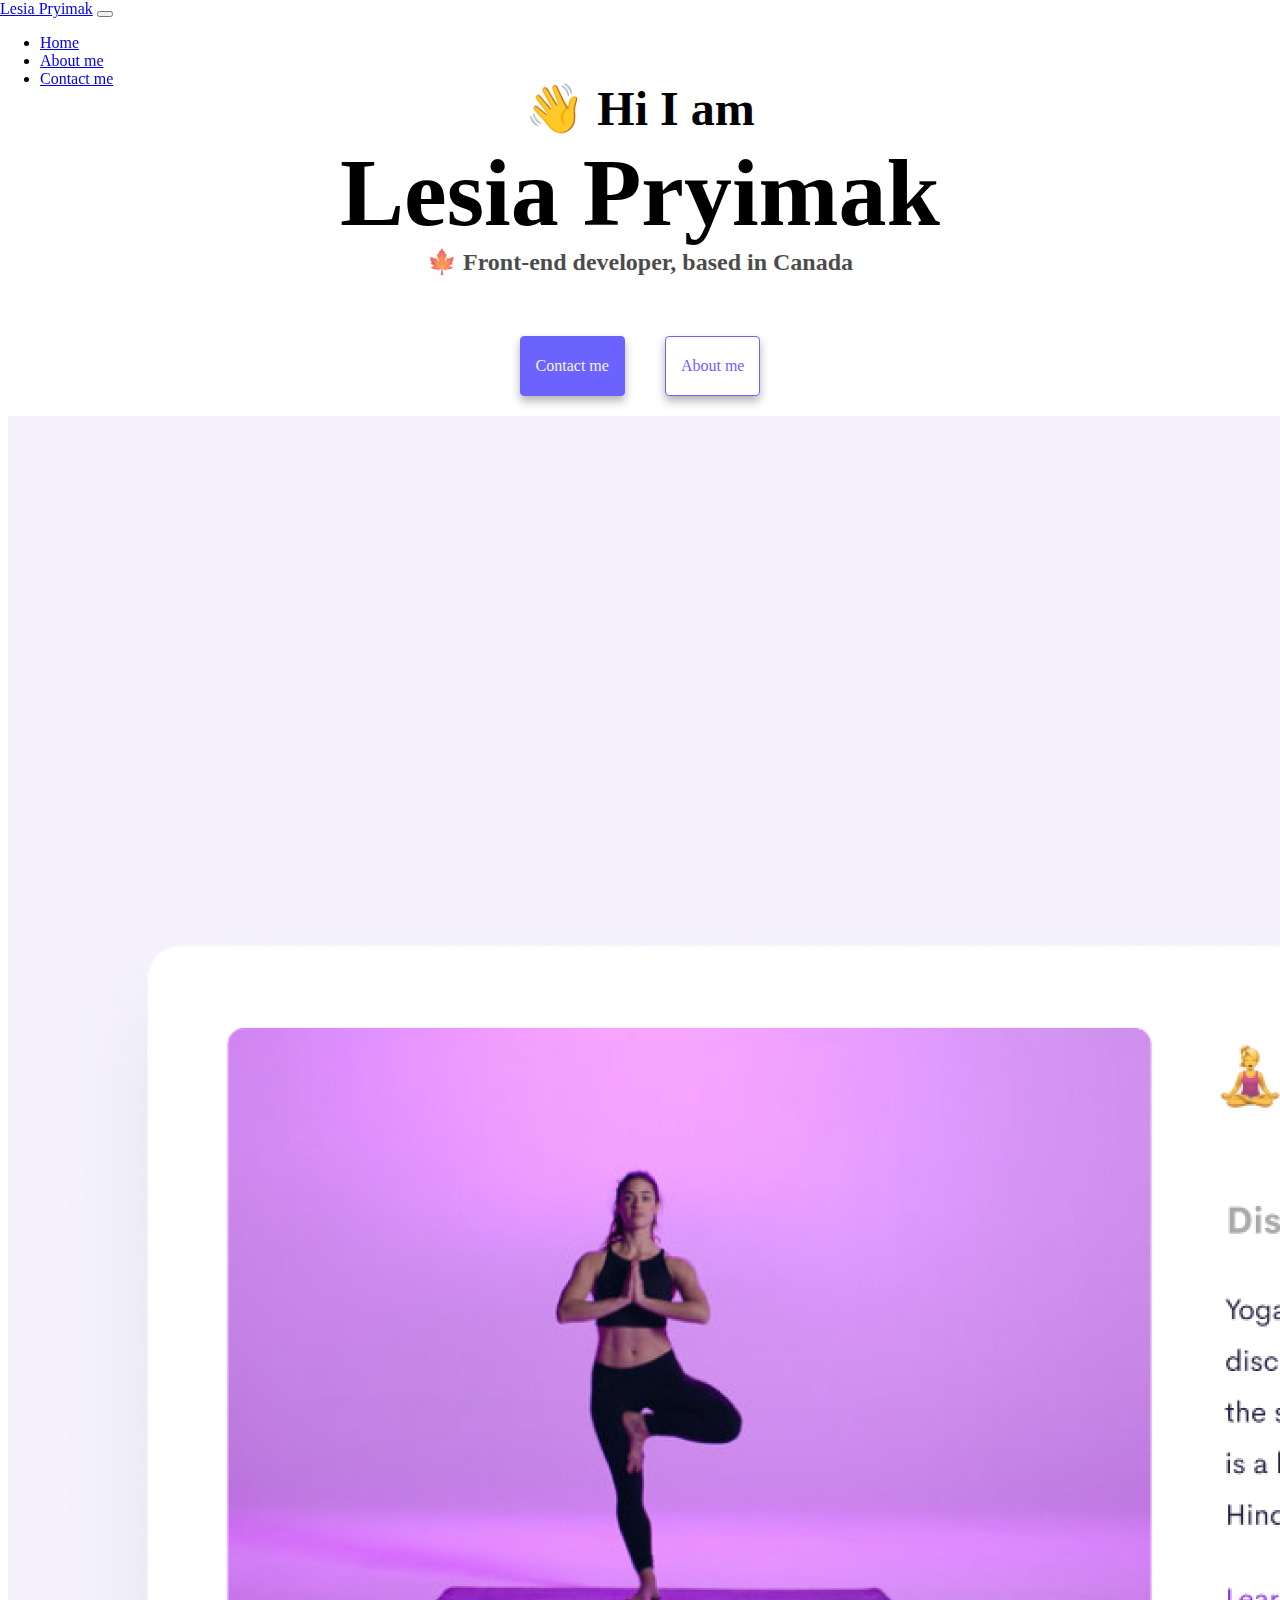
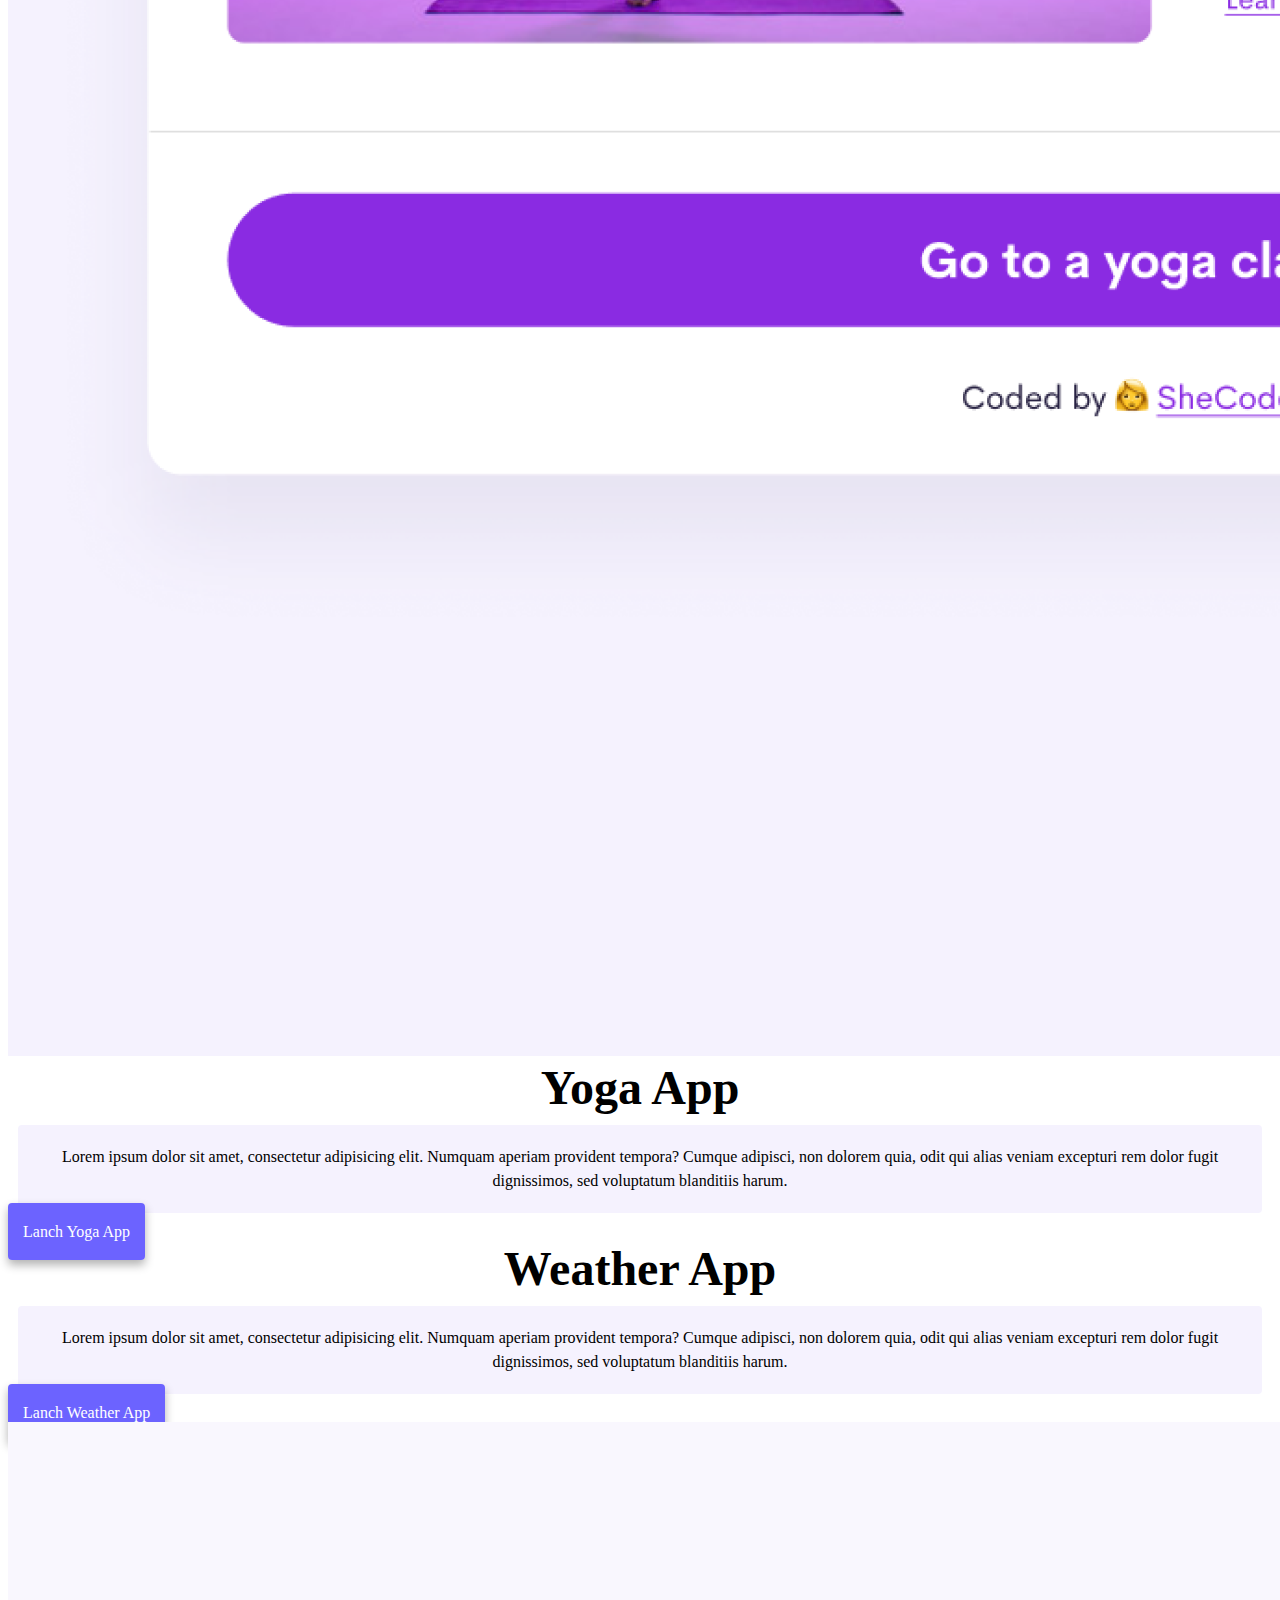
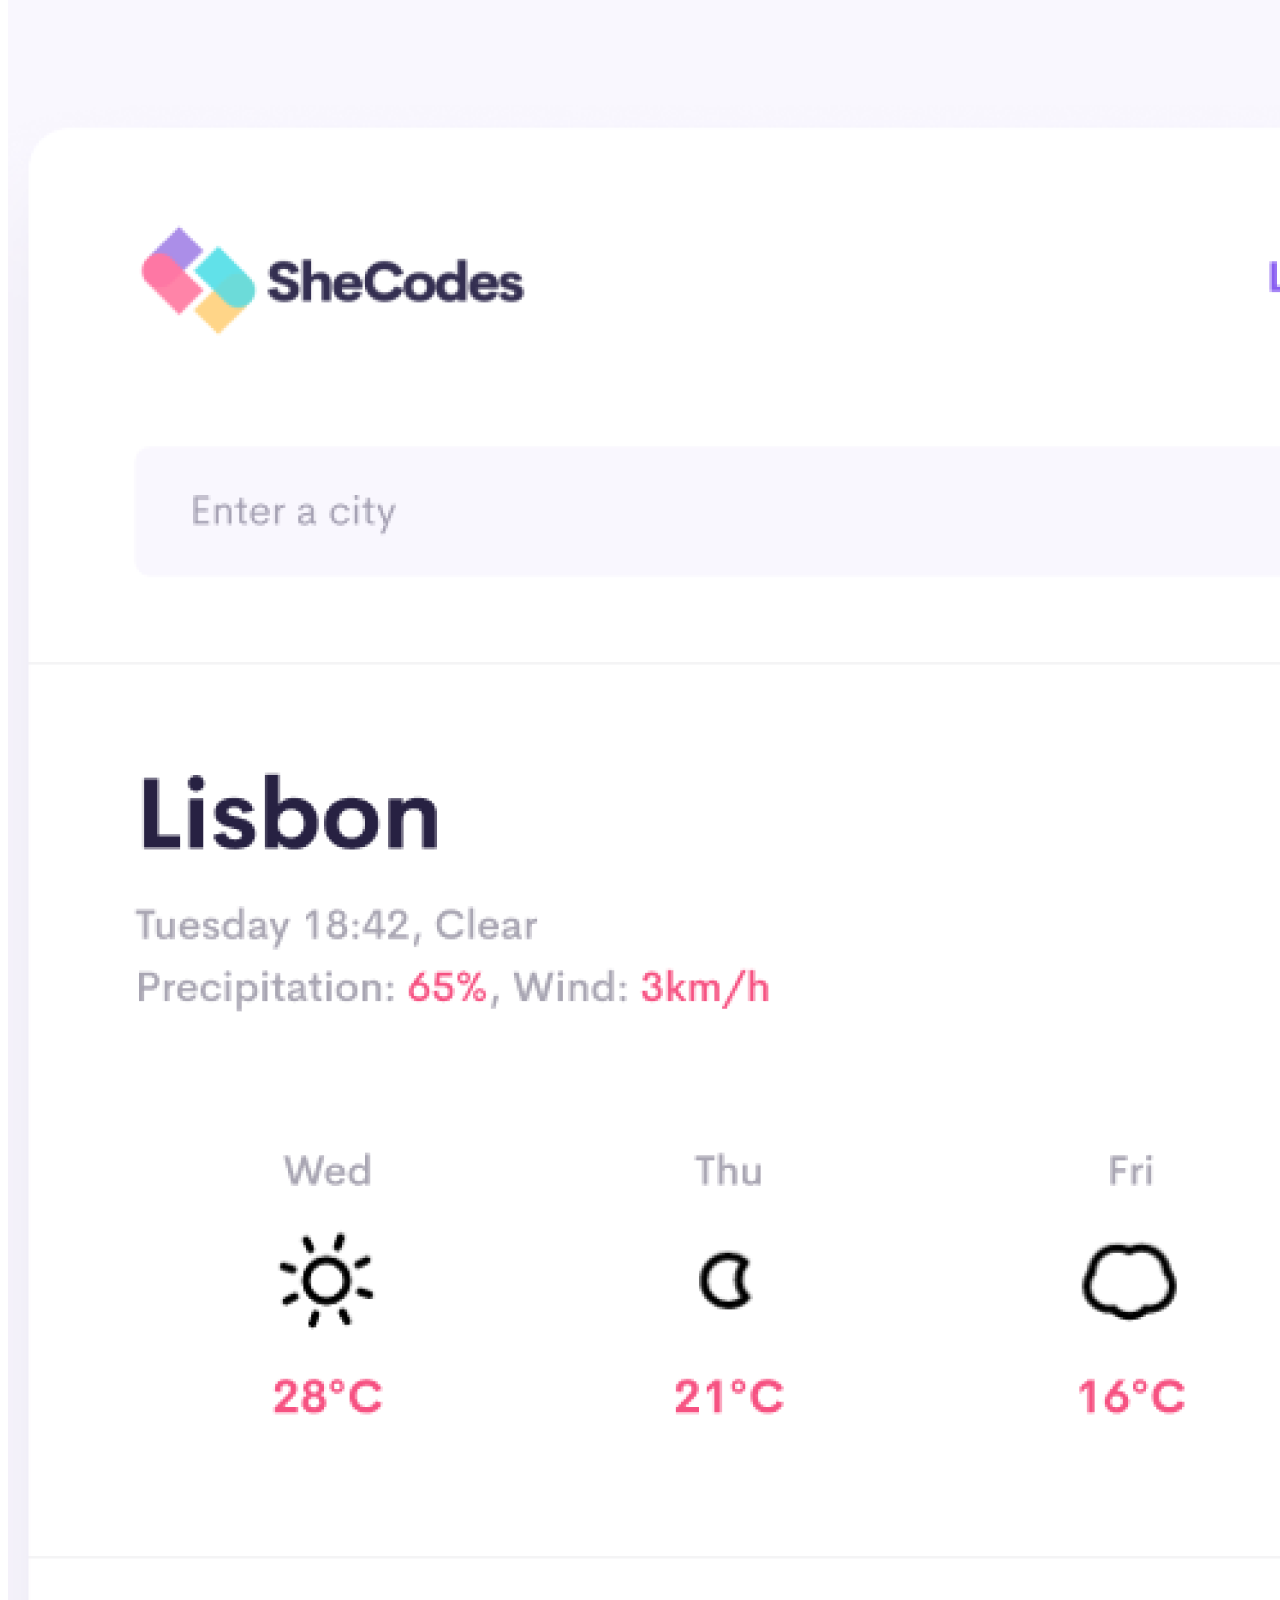
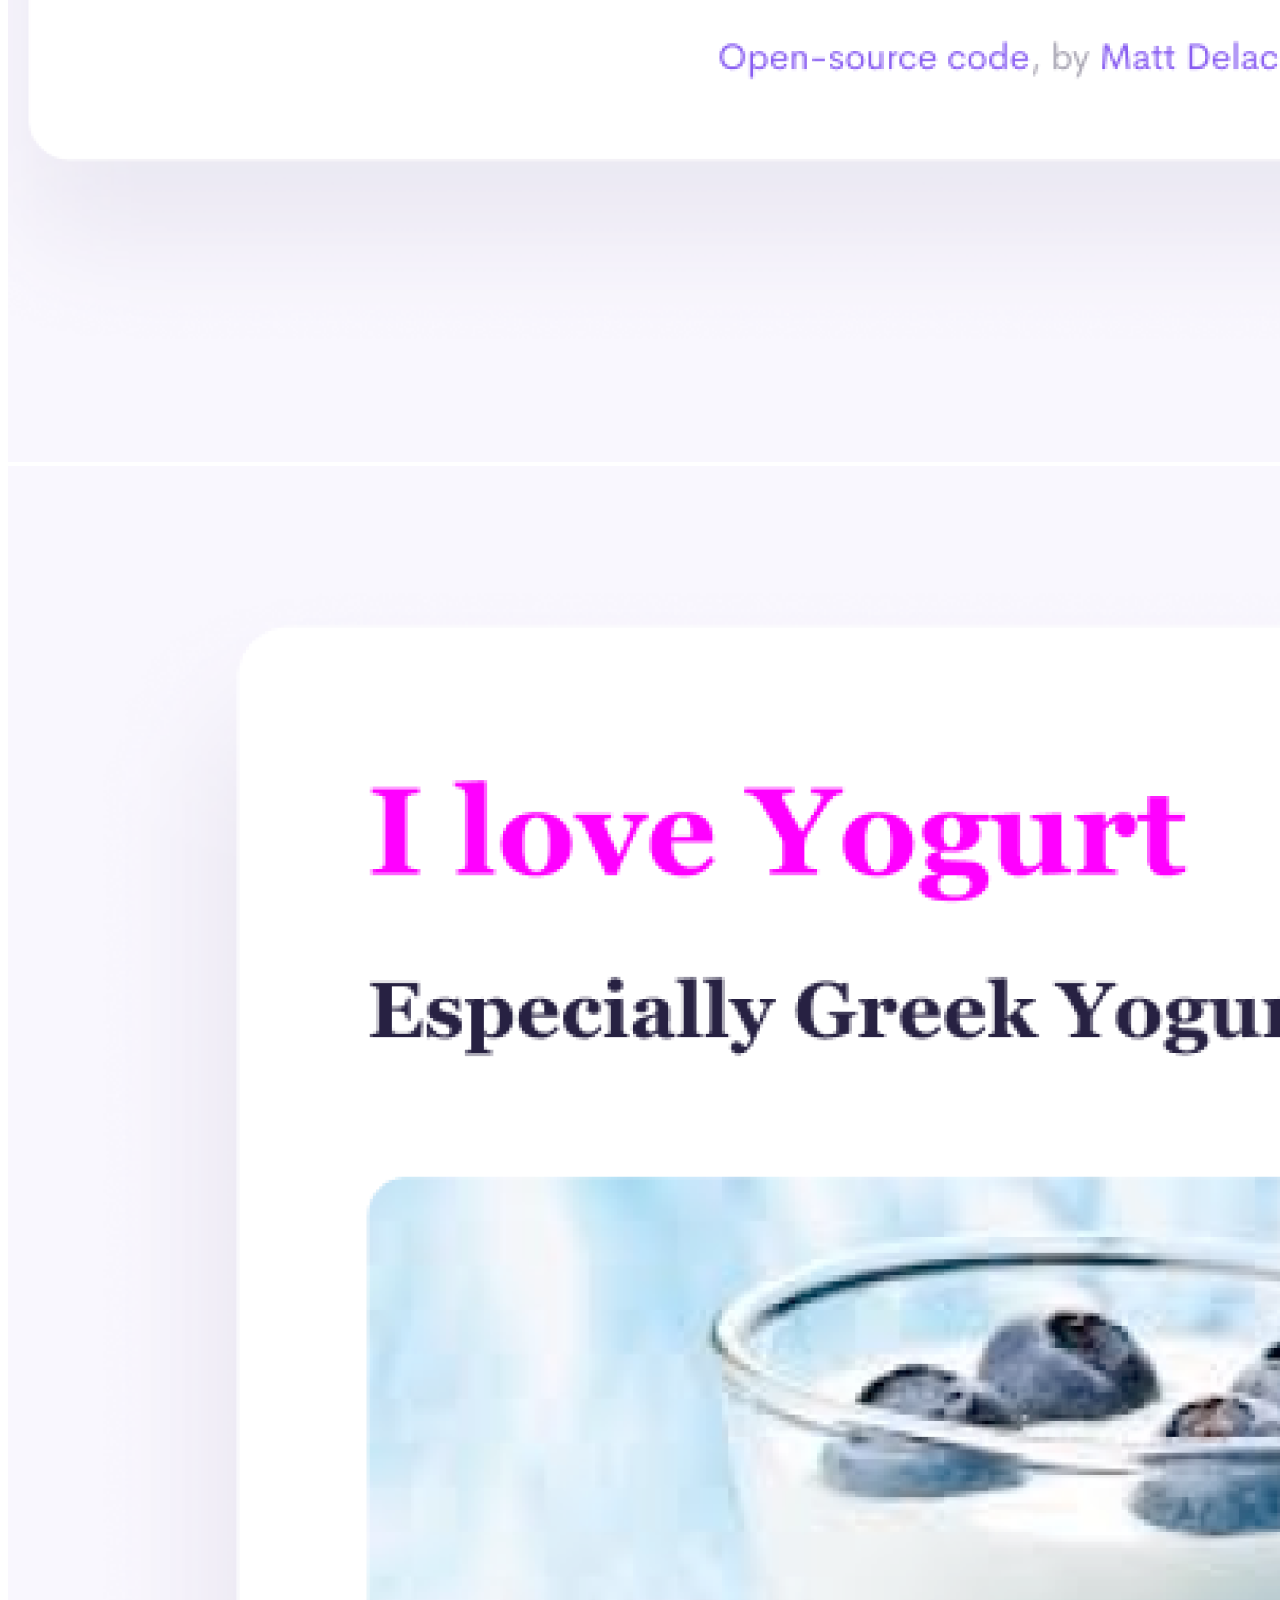
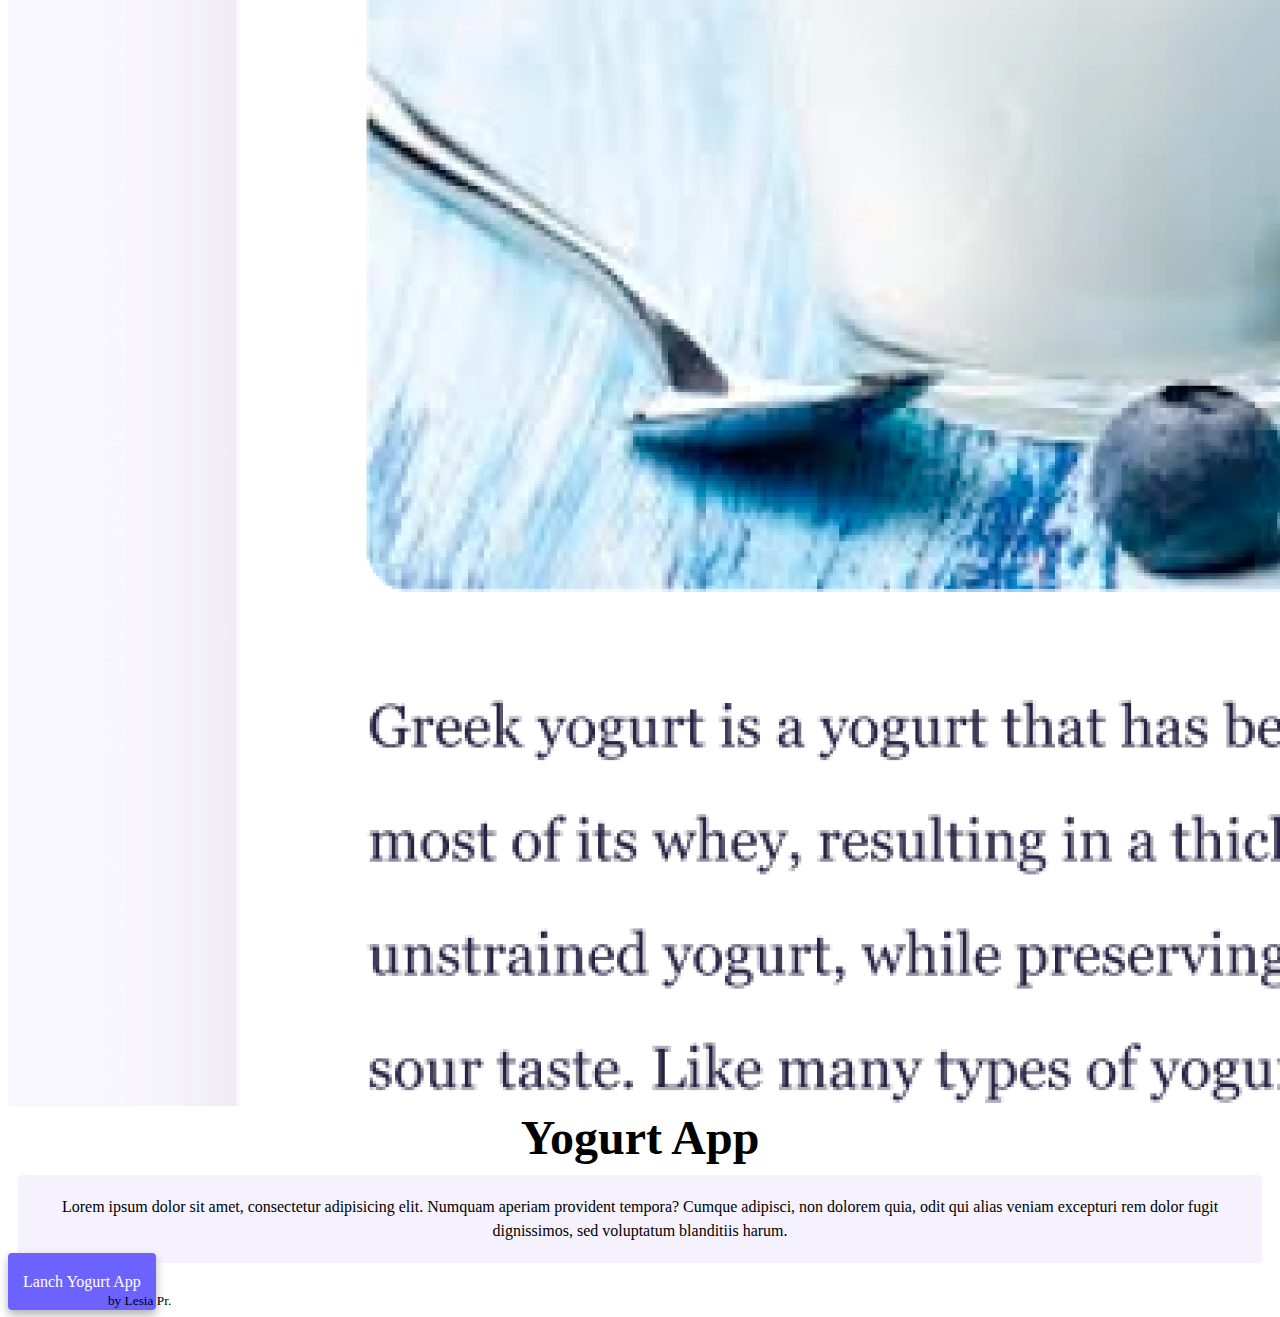
<file: index.html>
<!DOCTYPE html>
<html lang="en">
  <head>
    <meta charset="UTF-8" />
    <meta name="viewport" content="width=device-width, initial-scale=1.0" />
    <meta http-equiv="X-UA-Compatible" content="ie=edge" />
    <meta
      name="description"
      content="Front-end developer is Lesia, based in Canada, check out her project "
    />
    <title>Front-end developer - Lesia</title>
    <link
      href="https://cdn.jsdelivr.net/npm/bootstrap@5.3.0/dist/css/bootstrap.min.css"
      rel="stylesheet"
      integrity="sha384-9ndCyUaIbzAi2FUVXJi0CjmCapSmO7SnpJef0486qhLnuZ2cdeRhO02iuK6FUUVM"
      crossorigin="anonymous"
    />
    <script
      src="https://cdn.jsdelivr.net/npm/bootstrap@5.3.0/dist/js/bootstrap.bundle.min.js"
      integrity="sha384-geWF76RCwLtnZ8qwWowPQNguL3RmwHVBC9FhGdlKrxdiJJigb/j/68SIy3Te4Bkz"
      crossorigin="anonymous"
    ></script>

    <link rel="stylesheet" href="/style.css" />
  </head>
  <body>
    <nav class="navbar navbar-expand-lg bg-body-tertiary fixed">
      <div class="container">
        <a class="navbar-brand" href="/" title="Homepage">Lesia Pryimak</a>
        <button
          class="navbar-toggler"
          type="button"
          data-bs-toggle="collapse"
          data-bs-target="#navbarNav"
          aria-controls="navbarNav"
          aria-expanded="false"
          aria-label="Toggle navigation"
        >
          <span class="navbar-toggler-icon"></span>
        </button>
        <div class="collapse navbar-collapse" id="navbarNav">
          <ul class="navbar-nav">
            <li class="nav-item">
              <a
                class="nav-link active"
                aria-current="page"
                href="/"
                title="Homepage"
                >Home</a
              >
            </li>
            <li class="nav-item">
              <a class="nav-link" href="/about.html" title="About Lesia"
                >About me</a
              >
            </li>
            <li class="nav-item">
              <a
                class="nav-link"
                href="/about.html#contact"
                title="Contact Lesia"
                >Contact me</a
              >
            </li>
          </ul>
        </div>
      </div>
    </nav>
    <h2>👋 Hi I am</h2>
    <h1>Lesia Pryimak</h1>
    <h3>🍁 Front-end developer, based in Canada</h3>
    <div class="links mb-5">
      <a href="/about.html#contact" class="contact_link" title="Contact Lesia"
        >Contact me</a
      >
      <a href="/about.html" class="about_link" title="About Lesia">About me</a>
    </div>
    <div class="container">
      <div class="row">
        <div class="col-md-6">
          <img
            src="/image/l3jP-yoga.png"
            alt="yoga_project"
            class="img-fluid rounded d-none d-sm-block"
          />
        </div>
        <div class="col-md-6">
          <h2 class="mb-3">Yoga App</h2>
          <p>
            Lorem ipsum dolor sit amet, consectetur adipisicing elit. Numquam
            aperiam provident tempora? Cumque adipisci, non dolorem quia, odit
            qui alias veniam excepturi rem dolor fugit dignissimos, sed
            voluptatum blanditiis harum.
          </p>
          <div class="mt-5">
            <a href="#" class="link-primary link" title="yoga_project"
              >Lanch Yoga App</a
            >
          </div>
        </div>
      </div>

      <div class="row mt-5">
        <div class="col-md-6">
          <h2 class="mb-3">Weather App</h2>
          <p>
            Lorem ipsum dolor sit amet, consectetur adipisicing elit. Numquam
            aperiam provident tempora? Cumque adipisci, non dolorem quia, odit
            qui alias veniam excepturi rem dolor fugit dignissimos, sed
            voluptatum blanditiis harum.
          </p>
          <div class="mt-5">
            <a href="#" class="link-primary link" title="weather_project"
              >Lanch Weather App</a
            >
          </div>
        </div>
        <div class="col-md-6">
          <img
            src="/image/jxM9-weather.png"
            alt="weather_project"
            class="img-fluid rounded d-none d-sm-block"
          />
        </div>
      </div>
      <div class="row mt-5">
        <div class="col-md-6">
          <img
            src="/image/WgM8-yogurt.png"
            alt="yorurt"
            class="img-fluid rounded d-none d-sm-block"
          />
        </div>
        <div class="col-md-6">
          <h2 class="mb-3 mt-3">Yogurt App</h2>
          <p>
            Lorem ipsum dolor sit amet, consectetur adipisicing elit. Numquam
            aperiam provident tempora? Cumque adipisci, non dolorem quia, odit
            qui alias veniam excepturi rem dolor fugit dignissimos, sed
            voluptatum blanditiis harum.
          </p>
          <div class="mt-5 mb-5">
            <a href="#" class="link-primary link" title="yoga_project"
              >Lanch Yogurt App</a
            >
          </div>
        </div>
        <div class="mb-3 mt-5 text-muted">
          <small
            ><a
              href="https://github.com/LesiaPr/My_project_site"
              target="_blank"
              >Open-source code</a
            >
            by Lesia Pr.</small
          >
        </div>
      </div>
    </div>
  </body>
</html>
</file>
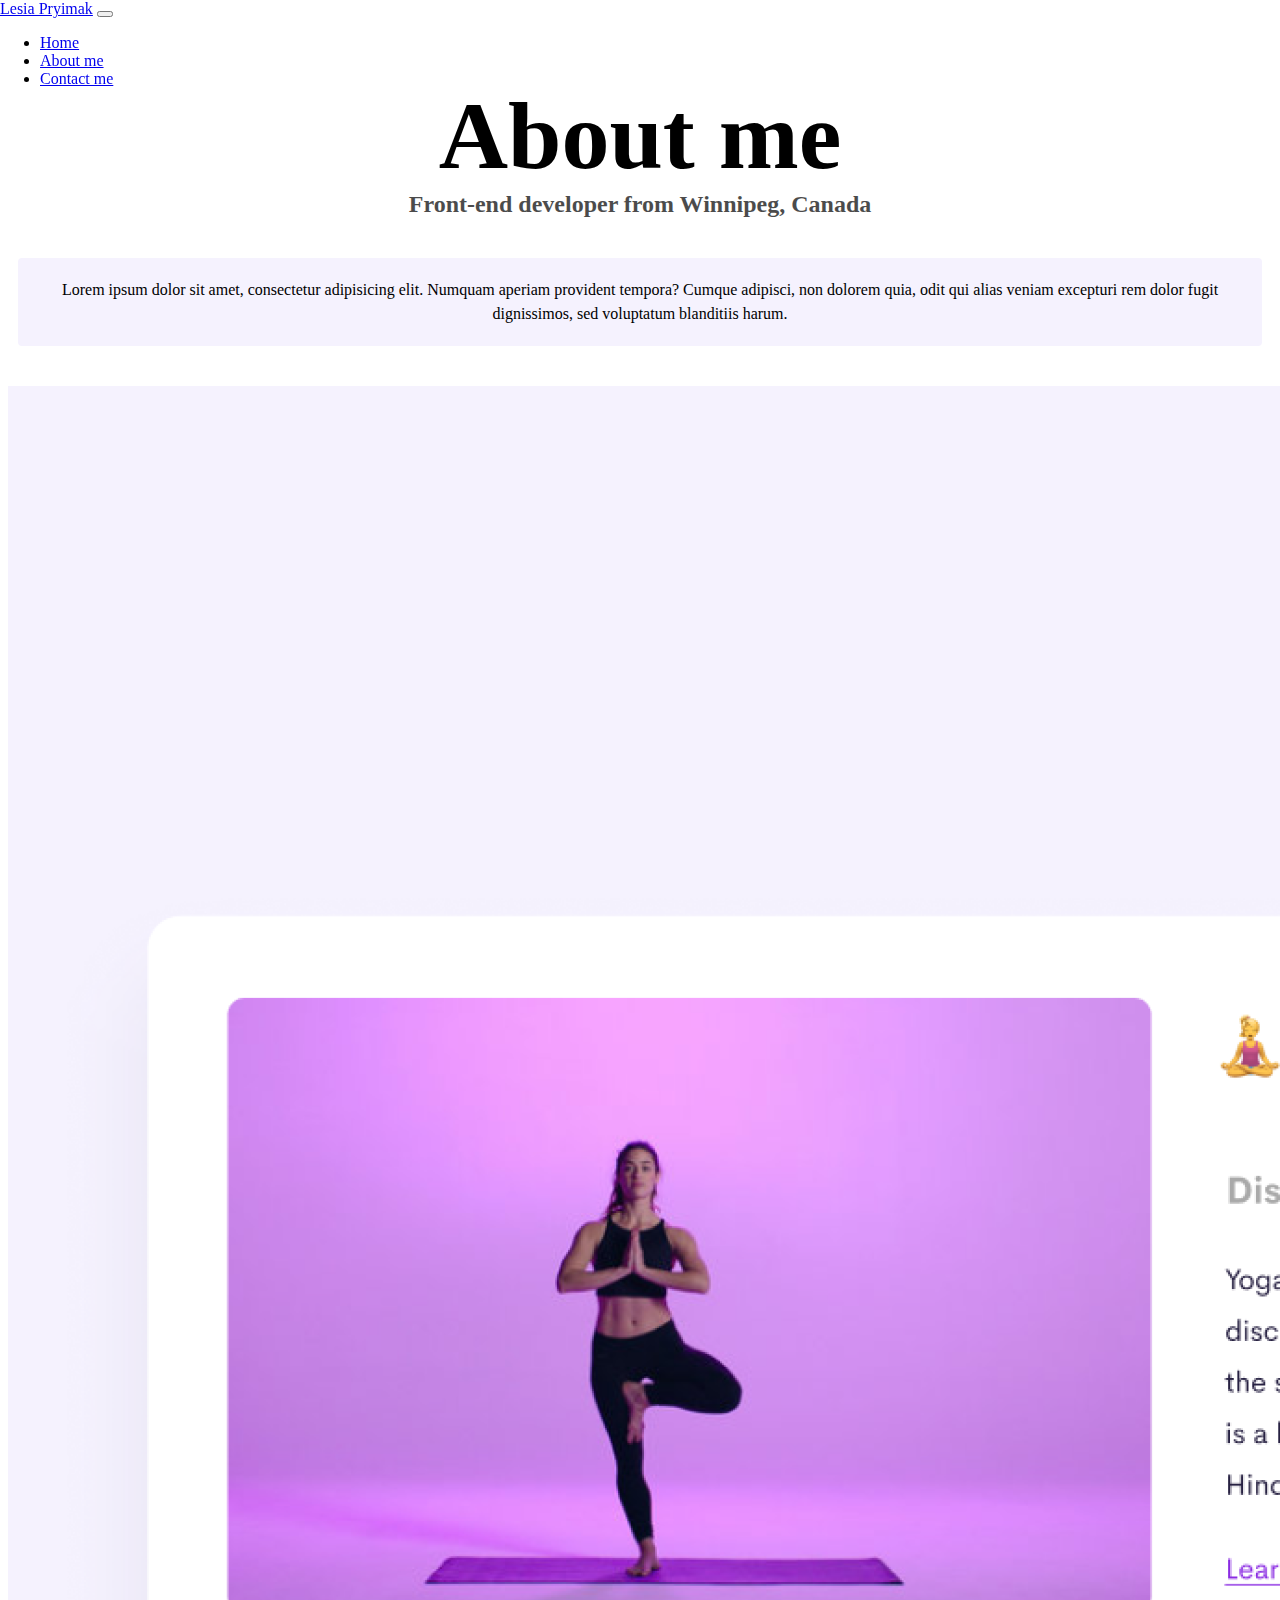
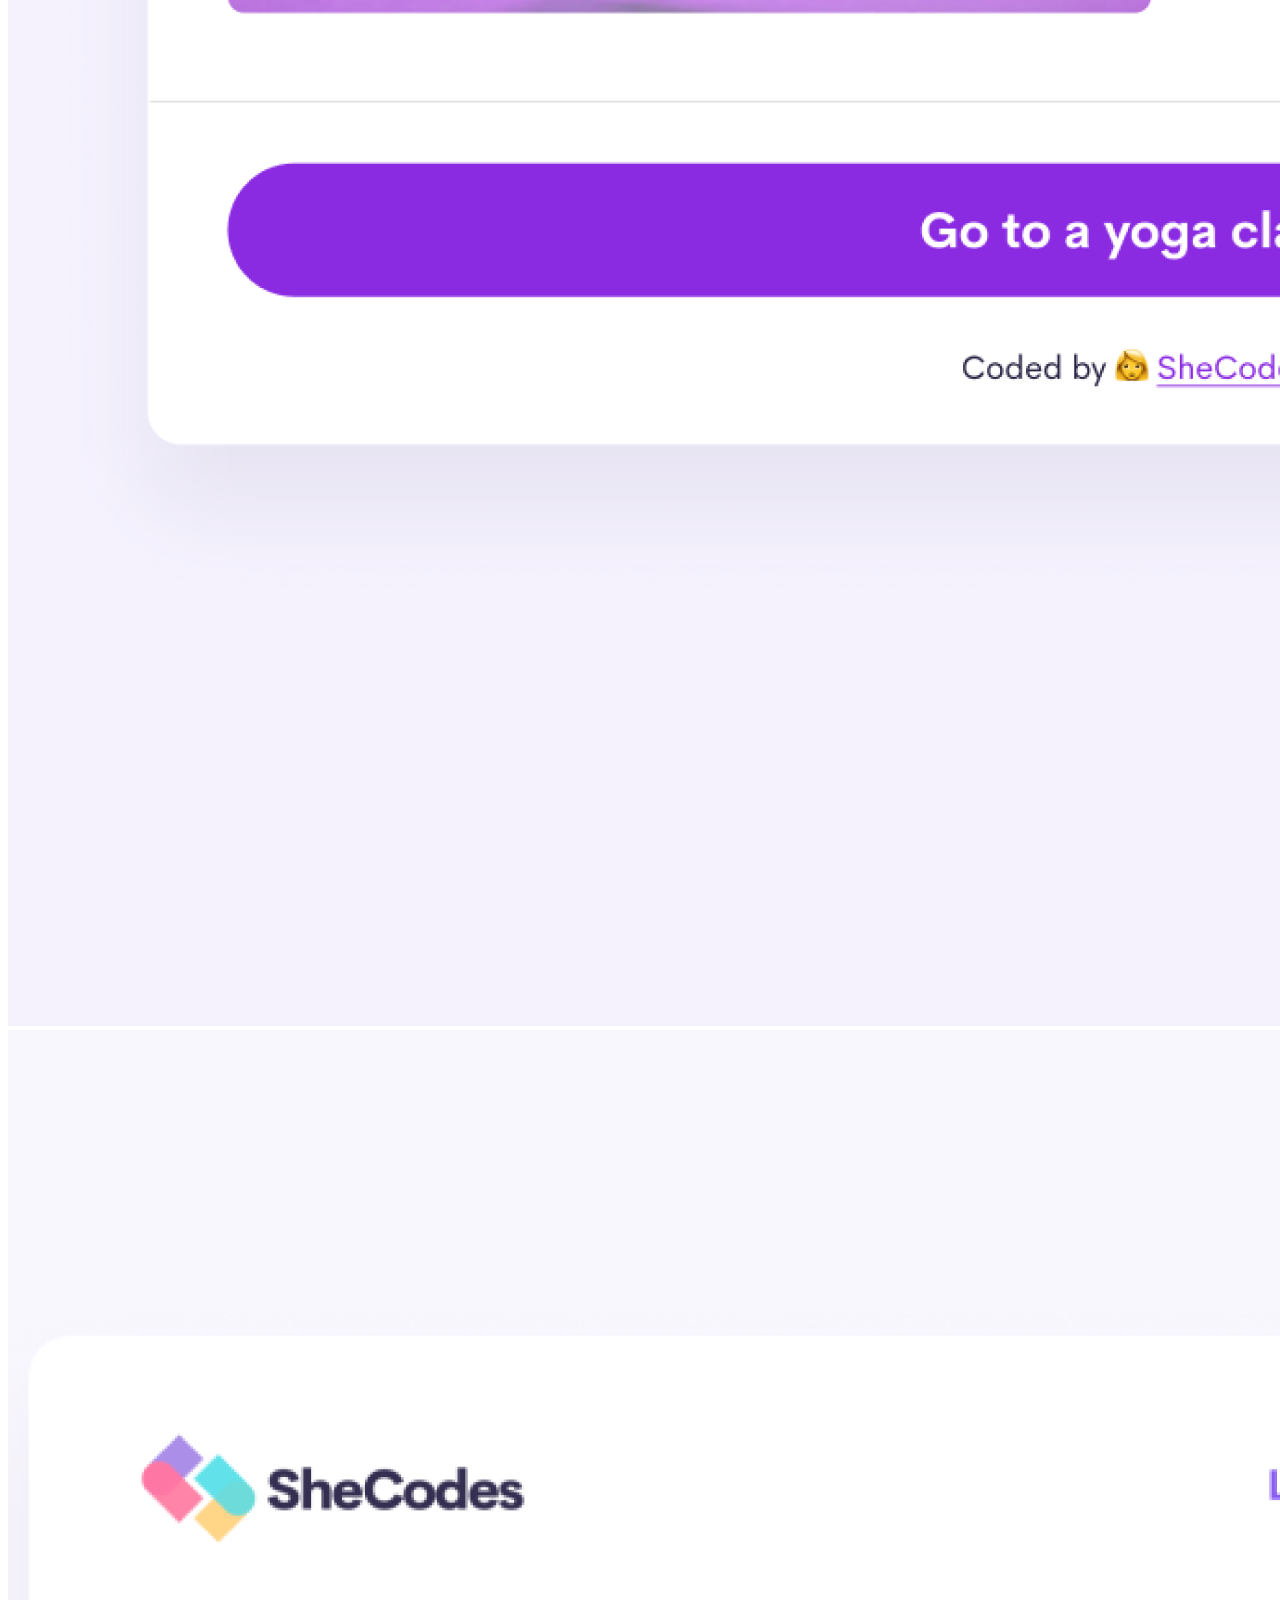
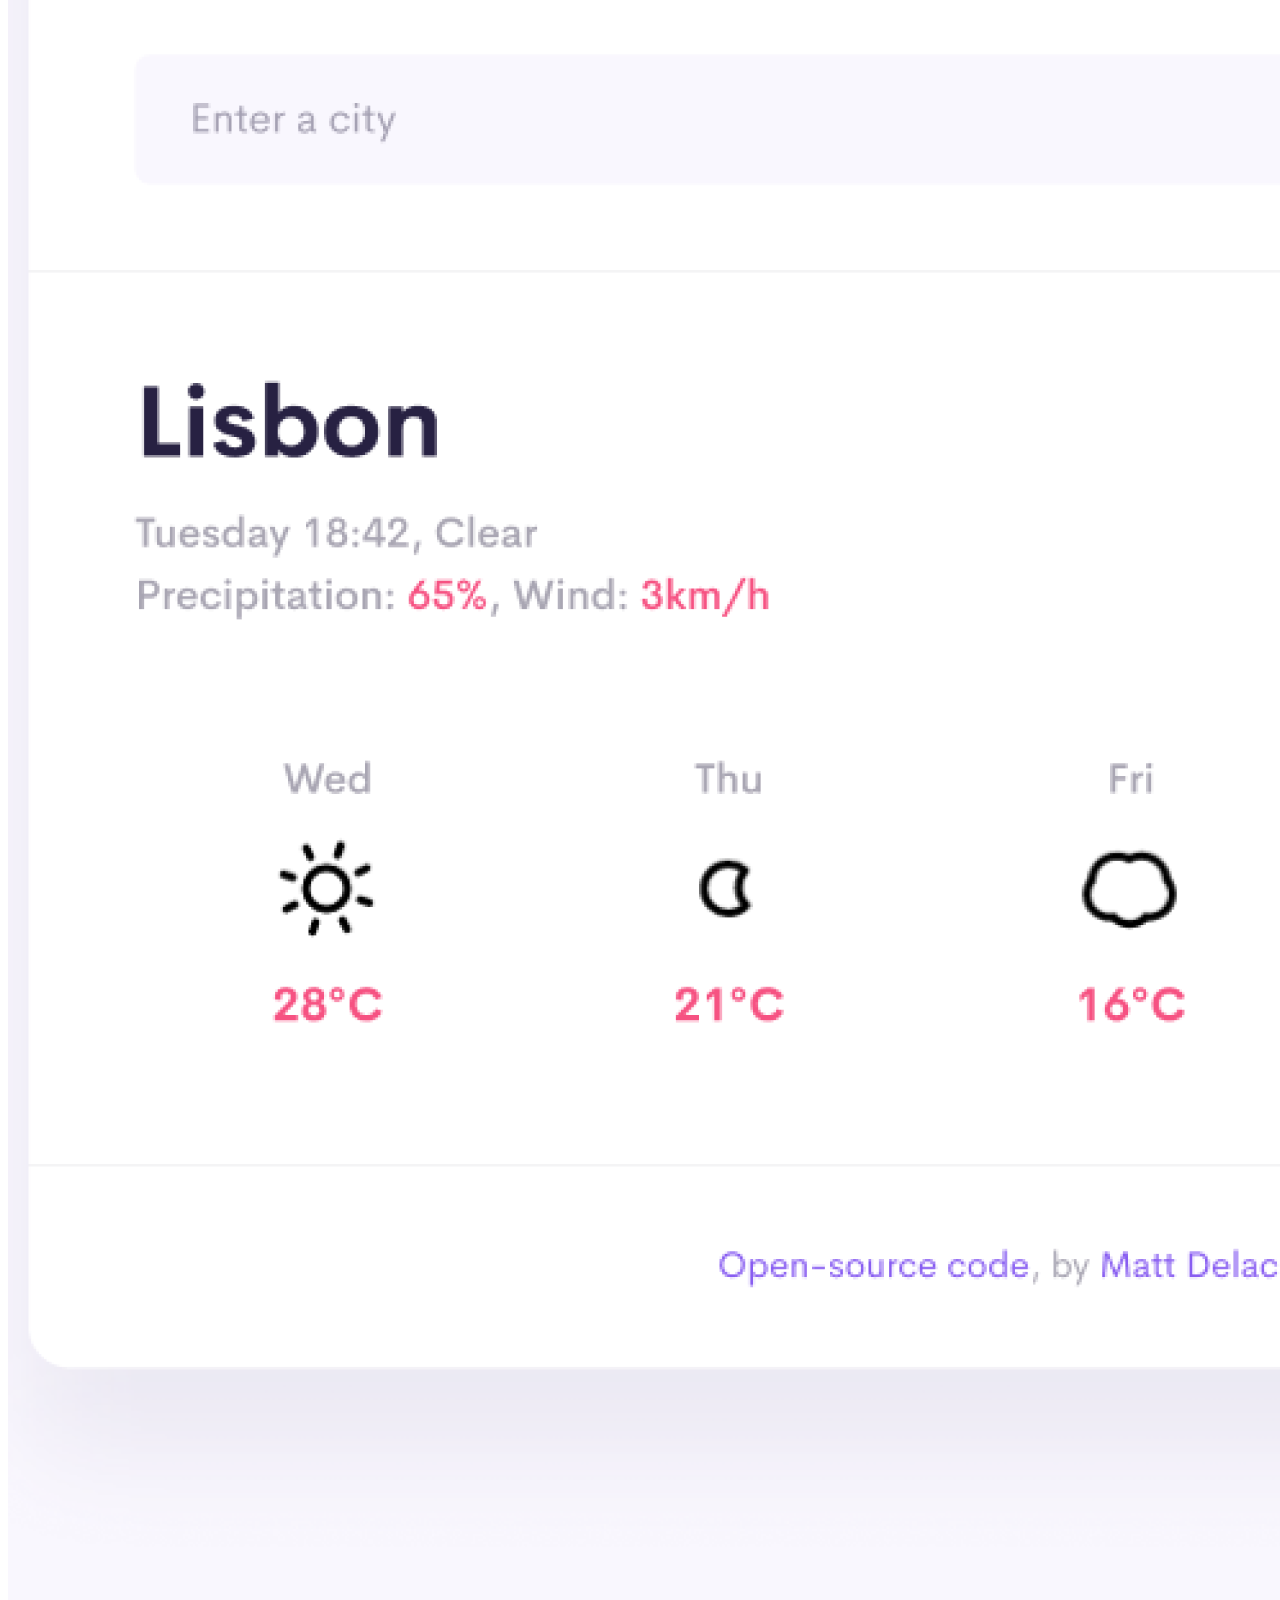
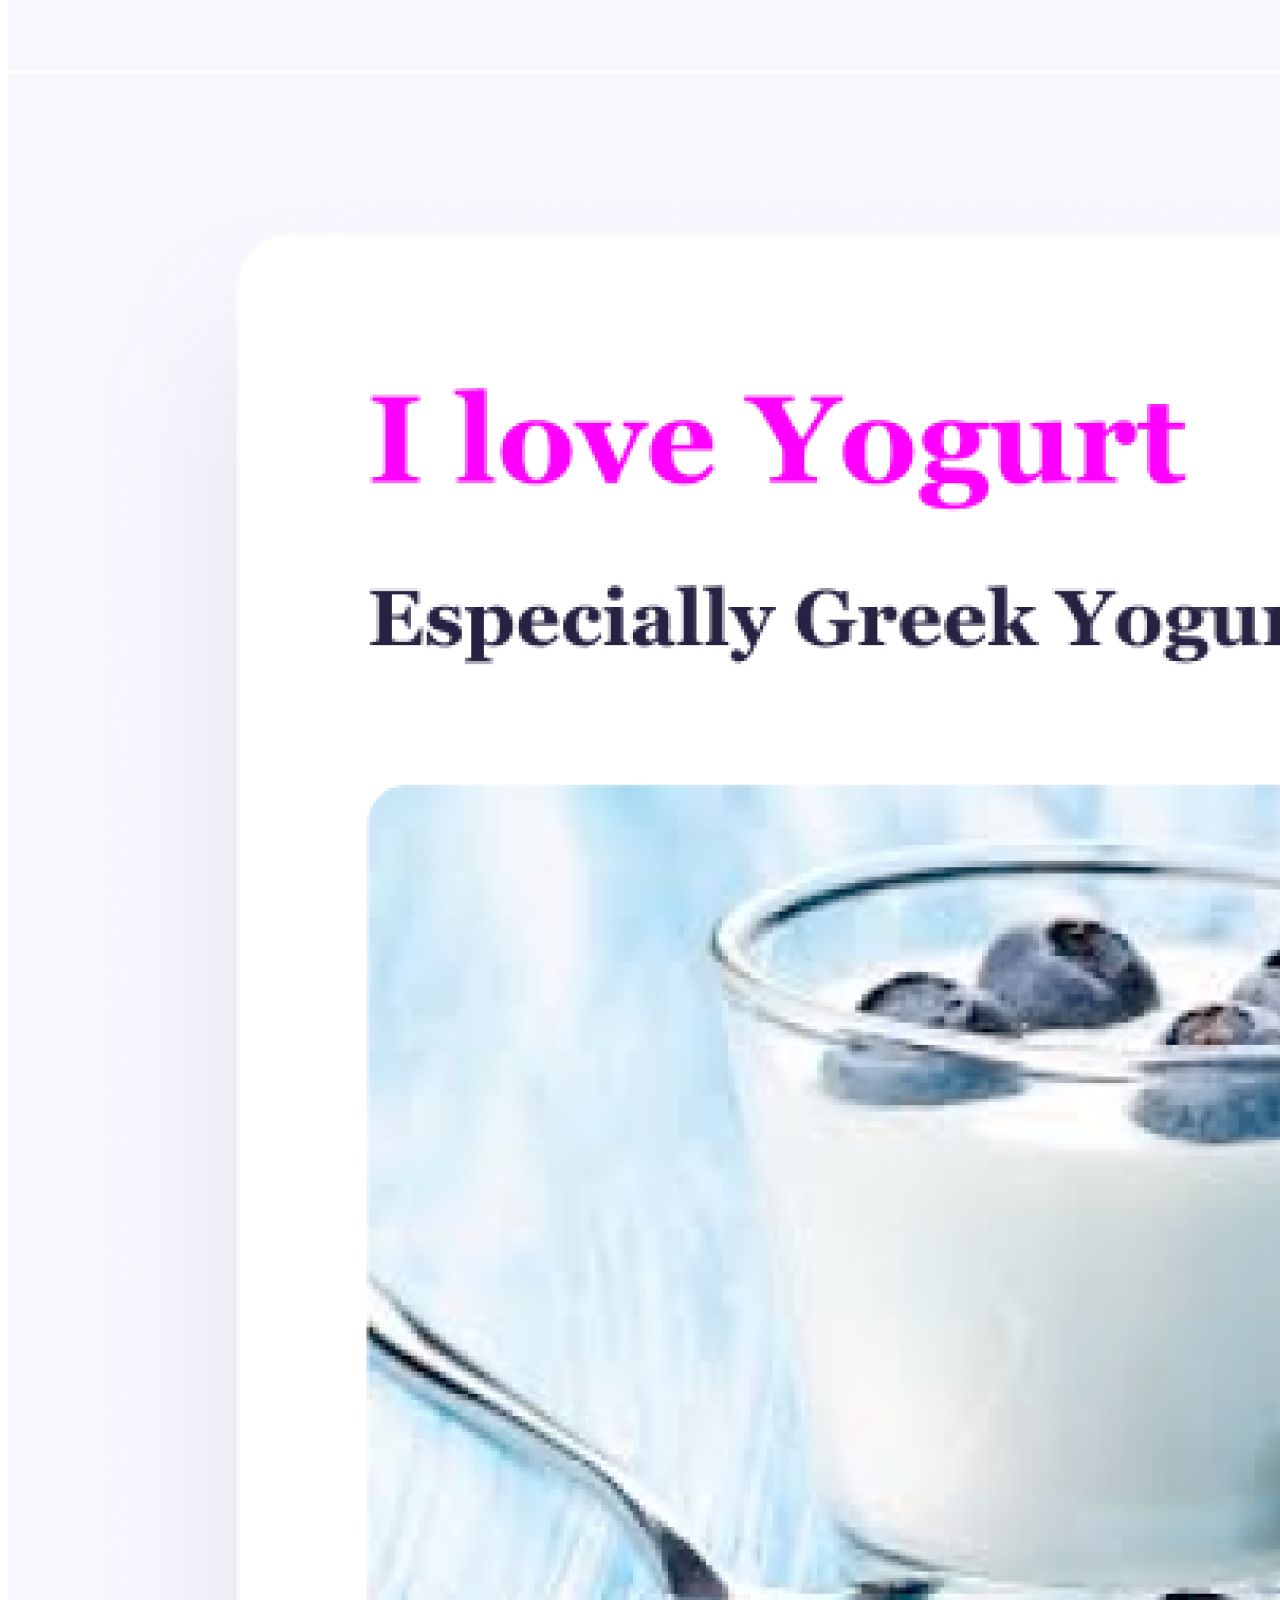
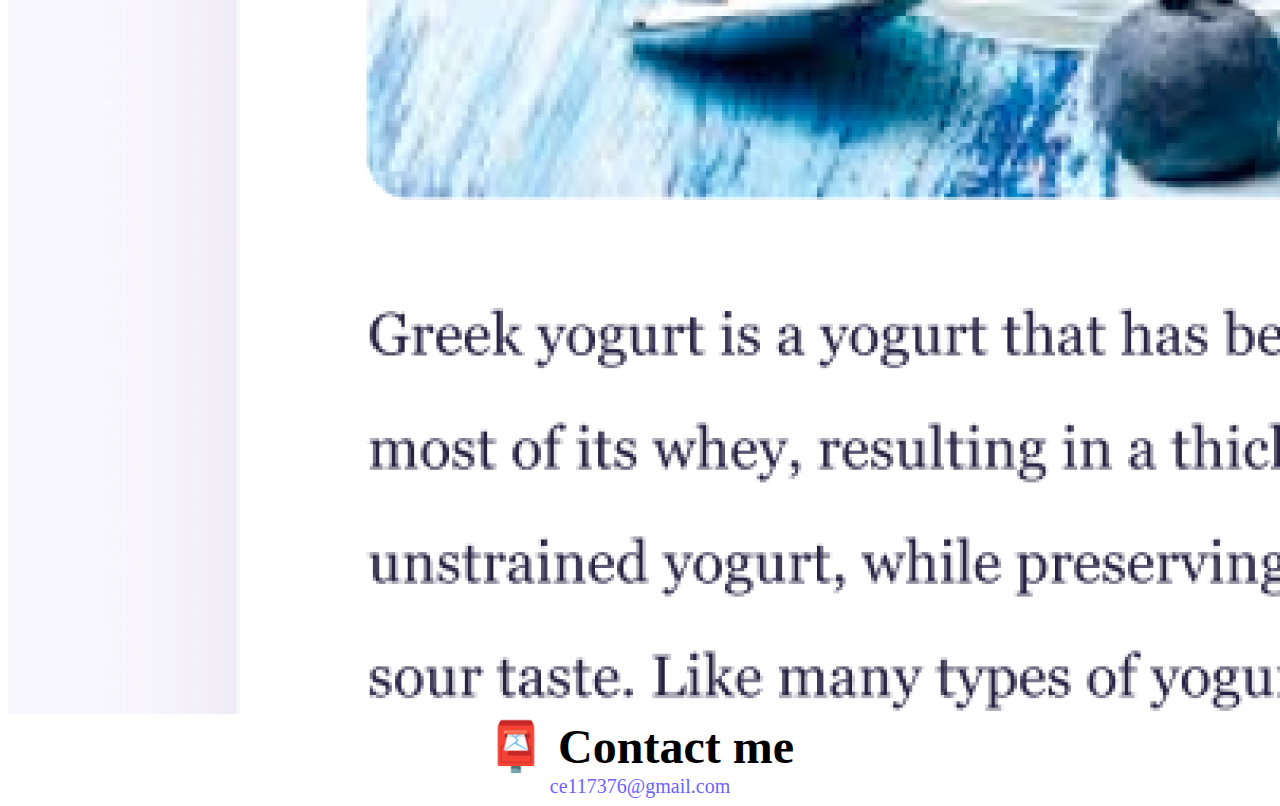
<file: about.html>
<!DOCTYPE html>
<html lang="en">
  <head>
    <meta charset="UTF-8" />
    <meta name="viewport" content="width=device-width, initial-scale=1.0" />
    <meta http-equiv="X-UA-Compatible" content="ie=edge" />
    <title>Document</title>
    <link
      href="https://cdn.jsdelivr.net/npm/bootstrap@5.3.0/dist/css/bootstrap.min.css"
      rel="stylesheet"
      integrity="sha384-9ndCyUaIbzAi2FUVXJi0CjmCapSmO7SnpJef0486qhLnuZ2cdeRhO02iuK6FUUVM"
      crossorigin="anonymous"
    />
    <script
      src="https://cdn.jsdelivr.net/npm/bootstrap@5.3.0/dist/js/bootstrap.bundle.min.js"
      integrity="sha384-geWF76RCwLtnZ8qwWowPQNguL3RmwHVBC9FhGdlKrxdiJJigb/j/68SIy3Te4Bkz"
      crossorigin="anonymous"
    ></script>
    <link rel="stylesheet" href="/style.css" />
  </head>
  <body>
    <nav class="navbar navbar-expand-lg bg-body-tertiary fixed">
      <div class="container">
        <a class="navbar-brand" href="/" title="Homepage">Lesia Pryimak</a>
        <button
          class="navbar-toggler"
          type="button"
          data-bs-toggle="collapse"
          data-bs-target="#navbarNav"
          aria-controls="navbarNav"
          aria-expanded="false"
          aria-label="Toggle navigation"
        >
          <span class="navbar-toggler-icon"></span>
        </button>
        <div class="collapse navbar-collapse" id="navbarNav">
          <ul class="navbar-nav">
            <li class="nav-item">
              <a class="nav-link" aria-current="page" href="/" title="Homepage"
                >Home</a
              >
            </li>
            <li class="nav-item">
              <a class="nav-link active" href="/about.html" title="About Lesia"
                >About me</a
              >
            </li>
            <li class="nav-item">
              <a
                class="nav-link"
                href="/about.html#contact"
                title="Contact Lesia"
                >Contact me</a
              >
            </li>
          </ul>
        </div>
      </div>
    </nav>

    <h1>About me</h1>
    <h3>Front-end developer from Winnipeg, Canada</h3>
    <div class="para">
      <p>
        Lorem ipsum dolor sit amet, consectetur adipisicing elit. Numquam
        aperiam provident tempora? Cumque adipisci, non dolorem quia, odit qui
        alias veniam excepturi rem dolor fugit dignissimos, sed voluptatum
        blanditiis harum.
      </p>
    </div>

    <div class="container">
      <div class="row">
        <div class="col-sm-4">
          <img
            src="/image/l3jP-yoga.png"
            alt="yoga_project"
            class="img-fluid p-2 shadow rounded"
          />
        </div>
        <div class="col-sm-4">
          <img
            src="/image/jxM9-weather.png"
            alt="weather_project"
            class="img-fluid p-2 shadow rounded"
          />
        </div>
        <div class="col-sm-4">
          <img
            src="/image/WgM8-yogurt.png"
            alt="yorurt"
            class="img-fluid p-2 shadow rounded"
          />
        </div>
      </div>
    </div>
    <div id="contact" class="mt-5 mb-5">
      <h2>📮 Contact me</h2>
      <a
        href="mailto:ce117376@gmail.com"
        class="email_link"
        title="Contact Lesia"
        >ce117376@gmail.com</a
      >
    </div>
  </body>
</html>
</file>
<file: style.css>
:root {
  --primary-color: #6c63ff;
  --secondary-color: #f5f2fe;
  --box-shadow: 0 5px 10px rgba(0, 0, 0, 0.3);
}

body {
  margin-top: 80px;
}
.fixed {
  position: fixed;
  top: 0;
  right: 0;
  left: 0;
  z-index: 1000;
}
h1,
h2,
h3 {
  text-align: center;
  margin: 0;
}
h1 {
  font-size: 96px;
}

h2 {
  font-size: 48px;
}

h3 {
  font-size: 24px;
  opacity: 0.7;
}
.links {
  display: flex;
  justify-content: center;
  margin-top: 40px;
}
.links a {
  margin: 20px;
  border: 1px solid #6c63ff;
  border-radius: 4px;
  padding: 20px 15px;
  text-decoration: none;
  box-shadow: var(--box-shadow);
}
.contact_link {
  background-color: var(--primary-color);
  color: var(--secondary-color);
}
.about_link {
  color: var(--primary-color);
}
p {
  text-align: center;
  padding: 20px;
  background-color: var(--secondary-color);
  border-radius: 4px;

  line-height: 1.5;
  font-size: 16px;
  margin: 10px;
}
.para {
  display: flex;
  margin: 30px 0;
}
.homepage_link {
  display: block;
  text-align: center;
  color: var(--primary-color);
}
.email_link {
  display: flex;
  justify-content: center;
  color: var(--primary-color);
  text-decoration: none;
  font-size: 20px;
}
.email_link:hover {
  text-decoration: underline;
}
.link {
  text-decoration: none;

  border-radius: 4px;
  padding: 20px 15px;
  background: var(--primary-color);
  box-shadow: var(--box-shadow);
  color: white !important;
}
small a {
  color: var(--primary-color);
  text-decoration: none;
}
@media (max-width: 600px) {
  h1 {
    font-size: 55px;
  }
  h2 {
    font-size: 30px;
  }
  h3 {
    font-size: 18px;
  }
  a {
    display: block;
    text-align: center;

    font-size: 14px;
  }
  .links {
    margin-top: 20px;
    margin-bottom: 20px !important;
  }
  p {
    font-size: 14px;
    line-height: 1.5;
  }
}
</file>
